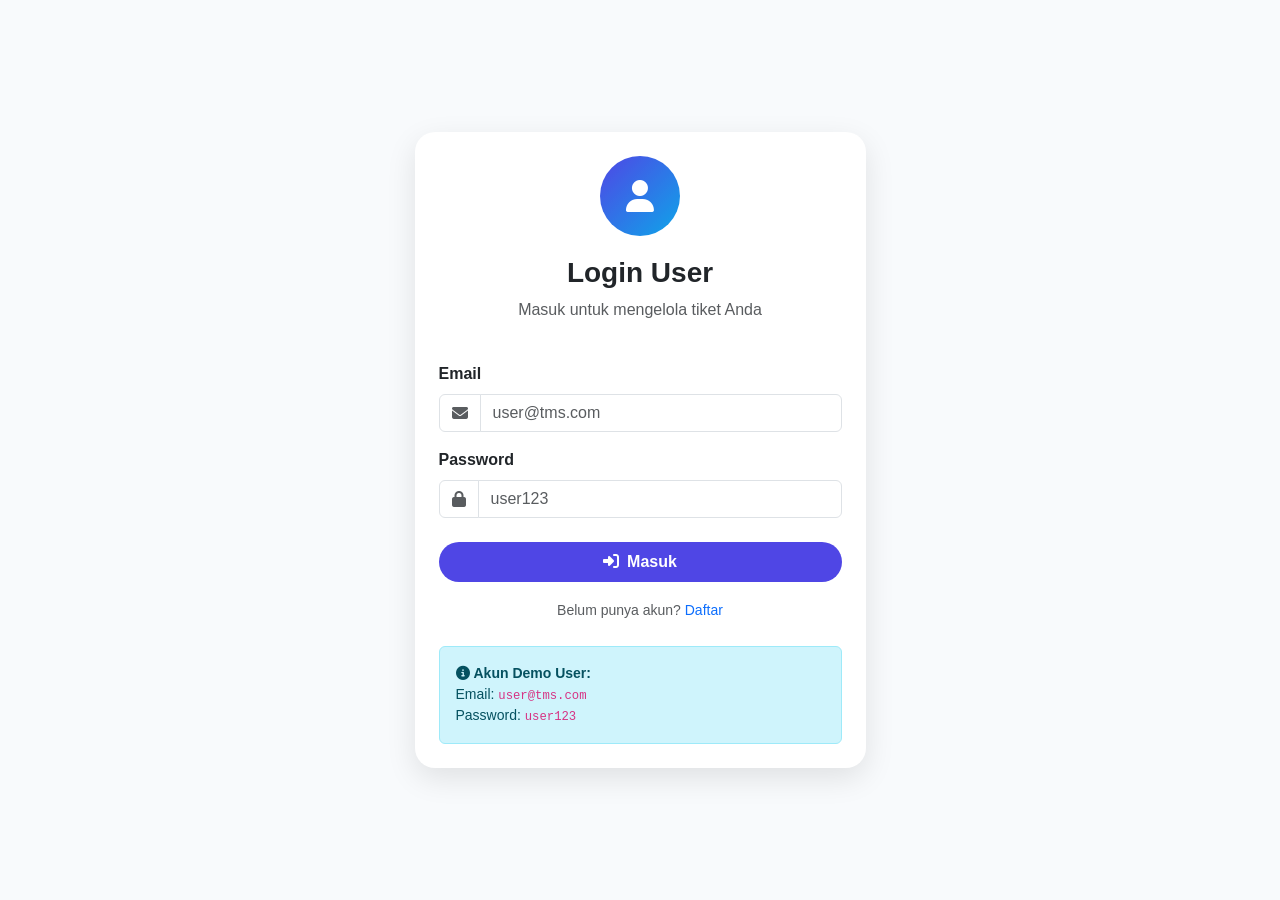
<file: user_login.html>
<!DOCTYPE html>
<html lang="id">
<head>
    <meta charset="UTF-8">
    <meta name="viewport" content="width=device-width, initial-scale=1.0">
    <title>Login User - TMS</title>
    <link href="https://cdn.jsdelivr.net/npm/bootstrap@5.3.0/dist/css/bootstrap.min.css" rel="stylesheet">
    <link rel="stylesheet" href="https://cdnjs.cloudflare.com/ajax/libs/font-awesome/6.4.0/css/all.min.css">
    <style>
        body { font-family: 'Inter', sans-serif; background: #f8fafc; min-height: 100vh; display: flex; align-items: center; }
        .login-card { border: none; border-radius: 20px; box-shadow: 0 10px 30px rgba(0,0,0,0.1); }
        .icon-header { width: 80px; height: 80px; background: linear-gradient(135deg, #4f46e5, #0ea5e9); border-radius: 50%; display: flex; align-items: center; justify-content: center; margin: 0 auto 20px; }
        .btn-primary { background: #4f46e5; border: none; }
        .btn-primary:hover { background: #4338ca; }
    </style>
</head>
<body>
    <div class="container">
        <div class="row justify-content-center">
            <div class="col-md-5">
                <div class="card login-card p-4">
                    <div class="text-center mb-4">
                        <div class="icon-header">
                            <i class="fas fa-user text-white fa-2x"></i>
                        </div>
                        <h3 class="fw-bold">Login User</h3>
                        <p class="text-muted">Masuk untuk mengelola tiket Anda</p>
                    </div>
                    
                    <!-- Alert Error -->
                    <div id="errorAlert" class="alert alert-danger d-none" role="alert">
                        <i class="fas fa-exclamation-circle me-2"></i><span id="errorMsg"></span>
                    </div>

                    <form id="loginForm">
                        <div class="mb-3">
                            <label class="form-label fw-semibold">Email</label>
                            <div class="input-group">
                                <span class="input-group-text bg-white"><i class="fas fa-envelope text-muted"></i></span>
                                <input type="email" class="form-control" id="email" placeholder="user@tms.com" required>
                            </div>
                        </div>
                        <div class="mb-4">
                            <label class="form-label fw-semibold">Password</label>
                            <div class="input-group">
                                <span class="input-group-text bg-white"><i class="fas fa-lock text-muted"></i></span>
                                <input type="password" class="form-control" id="password" placeholder="user123" required>
                            </div>
                        </div>
                        <button type="submit" class="btn btn-primary w-100 py-2 rounded-pill fw-bold">
                            <i class="fas fa-sign-in-alt me-2"></i>Masuk
                        </button>
                    </form>
                    
                    <div class="text-center mt-3">
                        <small class="text-muted">Belum punya akun? <a href="#" class="text-decoration-none">Daftar</a></small>
                    </div>
                    
                    <!-- Info Akun Demo -->
                    <div class="alert alert-info mt-4 mb-0 small">
                        <strong><i class="fas fa-info-circle me-1"></i>Akun Demo User:</strong><br>
                        Email: <code>user@tms.com</code><br>
                        Password: <code>user123</code>
                    </div>
                </div>
            </div>
        </div>
    </div>

    <script>
        document.getElementById('loginForm').addEventListener('submit', function(e) {
            e.preventDefault();
            
            const email = document.getElementById('email').value.trim();
            const password = document.getElementById('password').value;
            const errorAlert = document.getElementById('errorAlert');
            const errorMsg = document.getElementById('errorMsg');
            
            // Data akun user (simulasi)
            const validUser = {
                email: 'user@tms.com',
                password: 'user123',
                role: 'user',
                name: 'Budi Santoso'
            };
            
            // Validasi
            if (email === validUser.email && password === validUser.password) {
                // Simpan sesi login ke localStorage
                localStorage.setItem('tms_logged_in', 'true');
                localStorage.setItem('tms_role', validUser.role);
                localStorage.setItem('tms_user_name', validUser.name);
                localStorage.setItem('tms_user_email', validUser.email);
                
                // Redirect ke dashboard user
                window.location.href = 'user_dashboard.html';
            } else {
                errorMsg.innerText = 'Email atau password salah! Gunakan akun demo yang tersedia.';
                errorAlert.classList.remove('d-none');
            }
        });
    </script>
</body>
</html>
</file>
